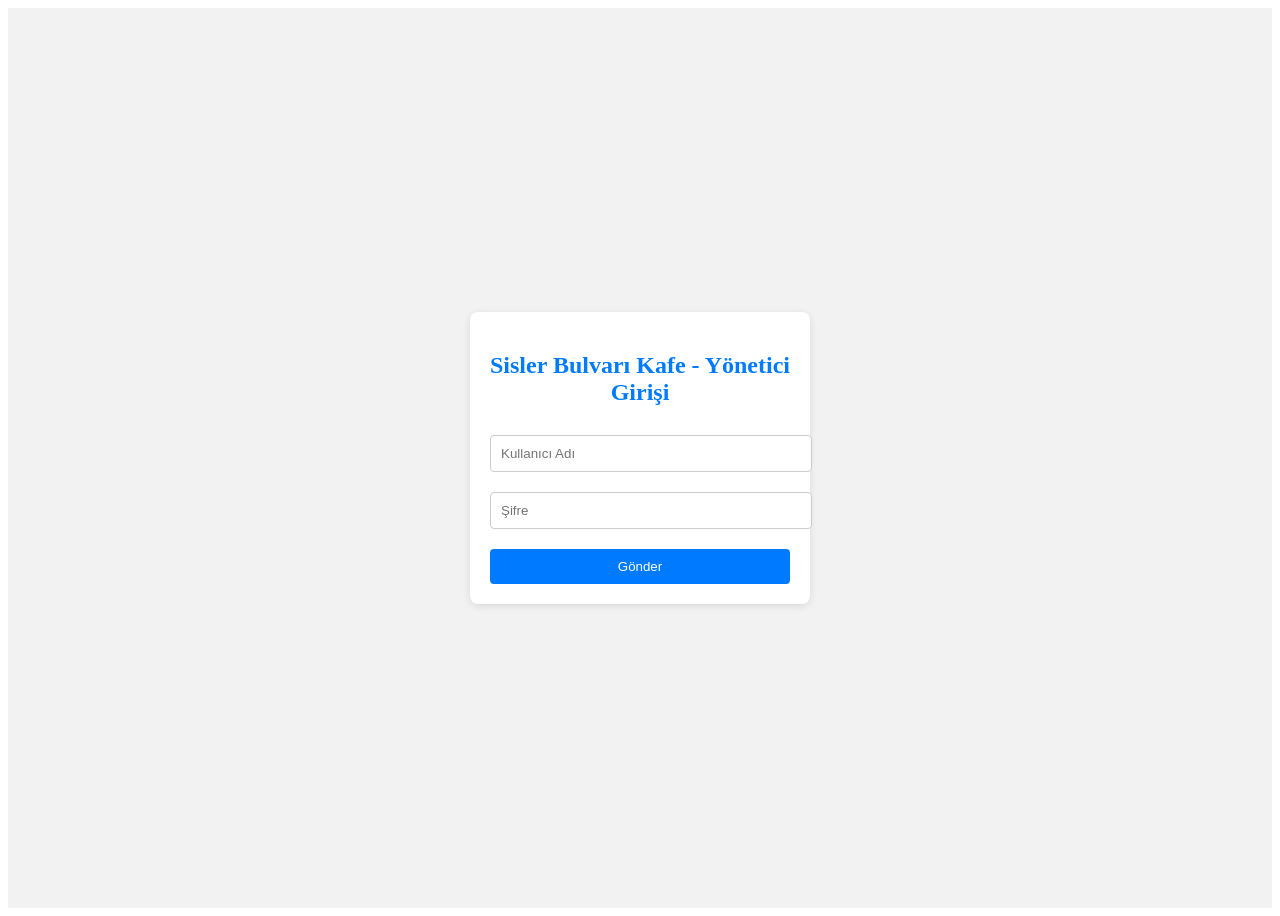
<file: login.html>
<!DOCTYPE html><html lang="en"><head>    <meta charset="UTF-8">    <meta name="viewport" content="width=device-width, initial-scale=1.0">    <title>Sisler Bulvarı Kafe - Yönetici Girişi</title>    <style>        .login-container {            display: flex;            flex-direction: column;            justify-content: center;            align-items: center;            height: 100vh;            background-color: #f2f2f2;        }        .login-form {            background-color: #fff;            padding: 20px;            border-radius: 8px;            box-shadow: 0 2px 8px rgba(0, 0, 0, 0.1);            width: 300px;            text-align: center;        }        .login-form h2 {            color: #007BFF;        }        .login-form input {            margin: 10px 0;            padding: 10px;            border: 1px solid #ccc;            border-radius: 4px;            width: 100%;        }        .login-form button {            background-color: #007BFF;            color: white;            border: none;            padding: 10px;            border-radius: 4px;            cursor: pointer;            width: 100%;            margin-top: 10px;        }        .login-form button:hover {            background-color: #0056b3;        }    </style></head><body>    <div class="login-container">        <div class="login-form" id="login-form">            <h2>Sisler Bulvarı Kafe - Yönetici Girişi</h2>            <input type="text" id="username" placeholder="Kullanıcı Adı" />            <input type="password" id="password" placeholder="Şifre" />            <button onclick="adminLogin()">Gönder</button>        </div>    </div>
</file>
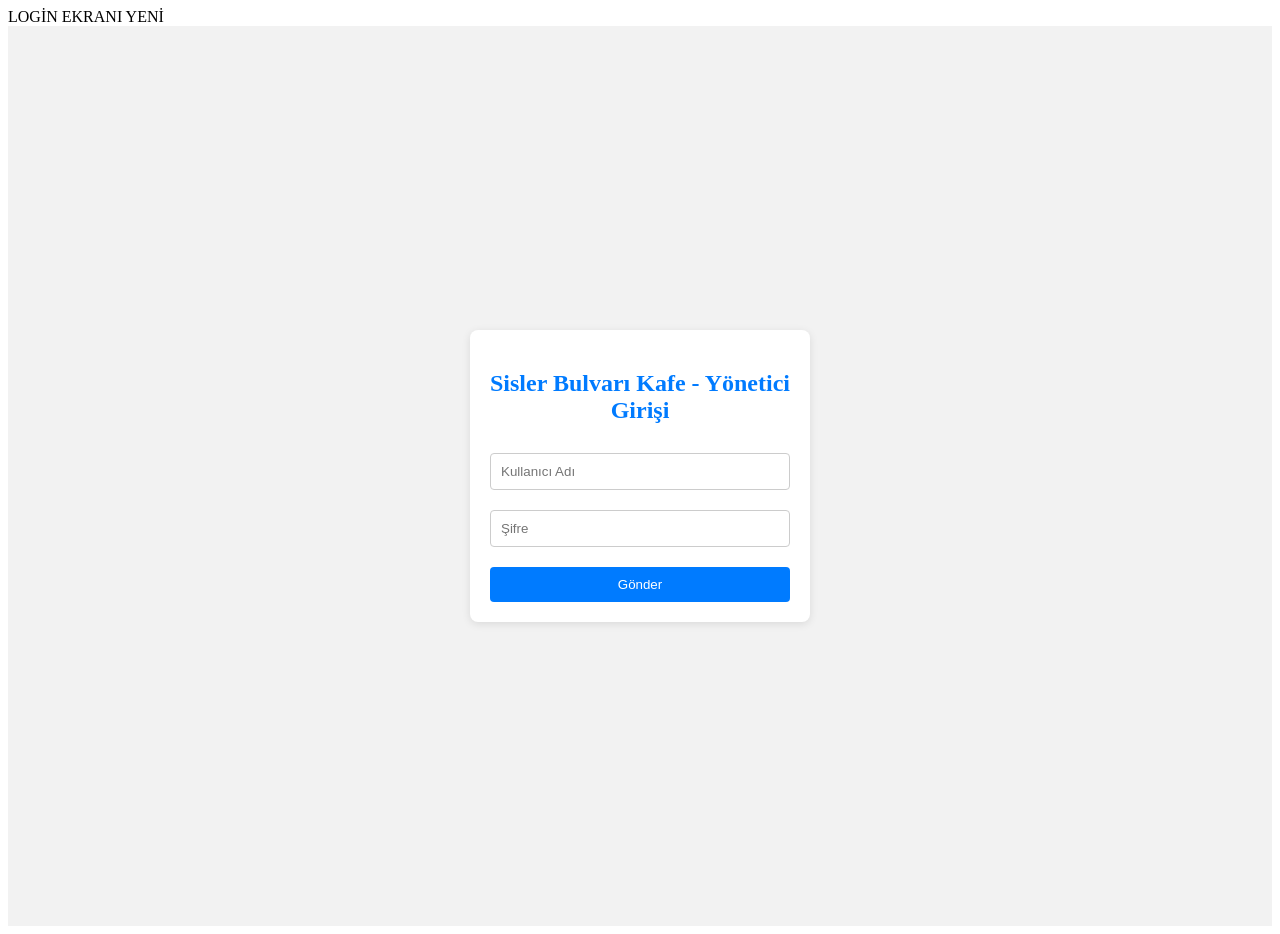
<file: Login.html>
LOGİN EKRANI YENİ<!DOCTYPE html><html lang="en"><head>    <meta charset="UTF-8">    <meta name="viewport" content="width=device-width, initial-scale=1.0">    <title>Sisler Bulvarı Kafe - Yönetici Girişi</title>    <style>        .login-container {            display: flex;            flex-direction: column;            justify-content: center;            align-items: center;            height: 100vh;            background-color: #f2f2f2;        }        .login-form {            background-color: #fff;            padding: 20px;            border-radius: 8px;            box-shadow: 0 2px 8px rgba(0, 0, 0, 0.1);            width: 300px;            text-align: center;        }        .login-form h2 {            color: #007BFF;        }        .login-form input {            margin: 10px 0;            padding: 10px;            border: 1px solid #ccc;            border-radius: 4px;            width: 100%;        }        .login-form button {            background-color: #007BFF;            color: white;            border: none;            padding: 10px;            border-radius: 4px;            cursor: pointer;            width: 100%;            margin-top: 10px;        }        .login-form button:hover {            background-color: #0056b3;        }    </style></head><body>    <div class="login-container">        <div class="login-form" id="login-form">            <h2>Sisler Bulvarı Kafe - Yönetici Girişi</h2>            <input type="text" id="username" placeholder="Kullanıcı Adı" />            <input type="password" id="password" placeholder="Şifre" />            <button onclick="adminLogin()">Gönder</button>        </div>    </div>
</file>
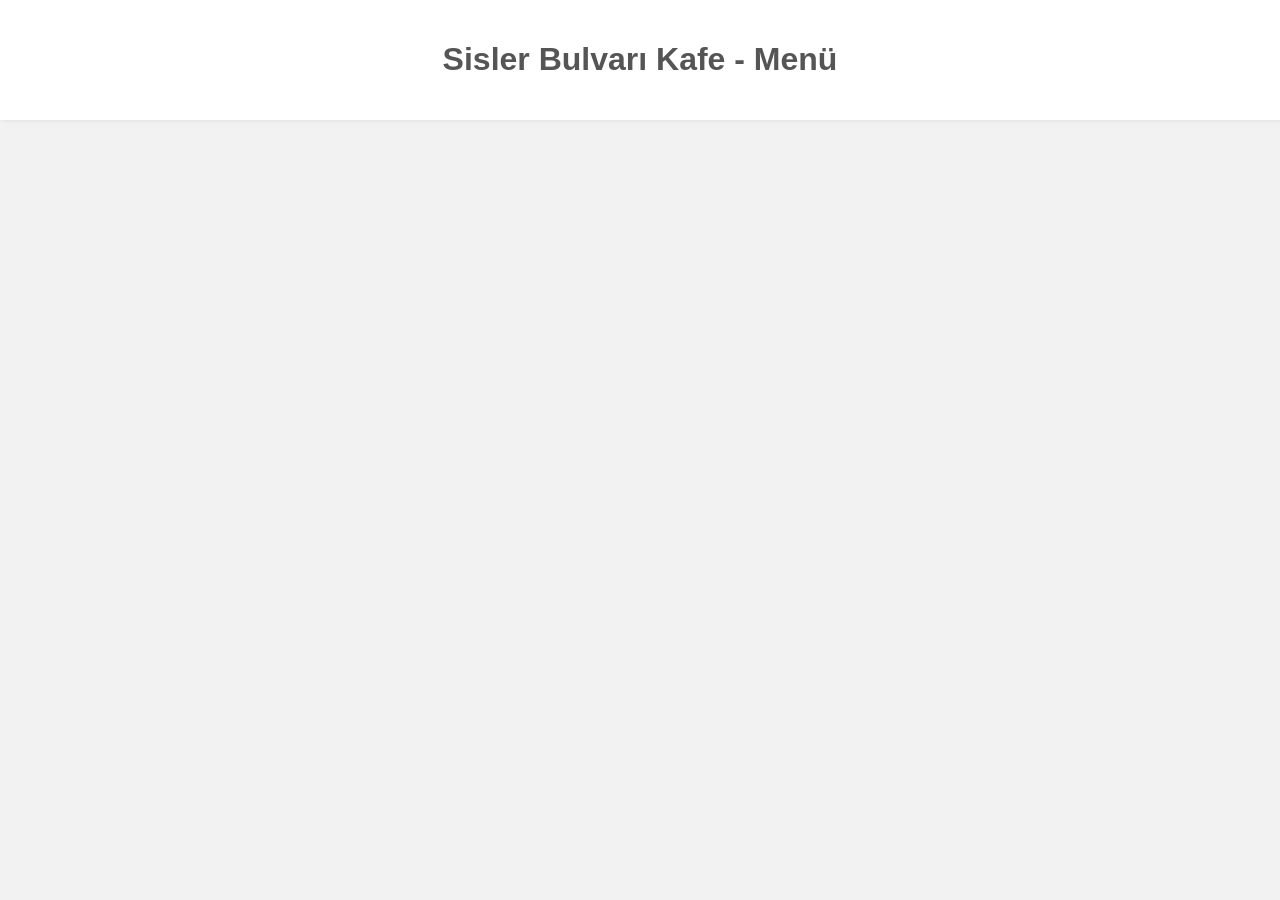
<file: menu.html>
<!DOCTYPE html><html lang="en"><head>    <meta charset="UTF-8">    <meta name="viewport" content="width=device-width, initial-scale=1.0">    <title>Sisler Bulvarı Kafe - Menü</title>    <style>        body {            font-family: Arial, sans-serif;            margin: 0;            padding: 0;            display: flex;            background-color: #f2f2f2;            color: #333;        }        .menu {            width: 100%;            background-color: #fff;            padding: 20px;            overflow-y: auto;            box-shadow: 2px 0 5px rgba(0, 0, 0, 0.1);        }        .menu h1 {            text-align: center;            color: #555;        }        .menu-category {            margin-top: 20px;        }        .menu-category h2 {            border-bottom: 2px solid #007BFF;            padding-bottom: 5px;            margin-bottom: 10px;            color: #007BFF;        }        .menu-item {            display: flex;            justify-content: space-between;            align-items: center;            padding: 10px;            margin: 5px 0;            border: 1px solid #ccc;            border-radius: 5px;            background-color: #fafafa;        }    </style></head><body>    <div class="menu">        <h1>Sisler Bulvarı Kafe - Menü</h1>        <div id="menu-categories"></div>    </div>    <script>        const products = [        { id: 1, name: "Serpme Kahvaltı", price: 675, category: "Kahvaltılar" },
</file>
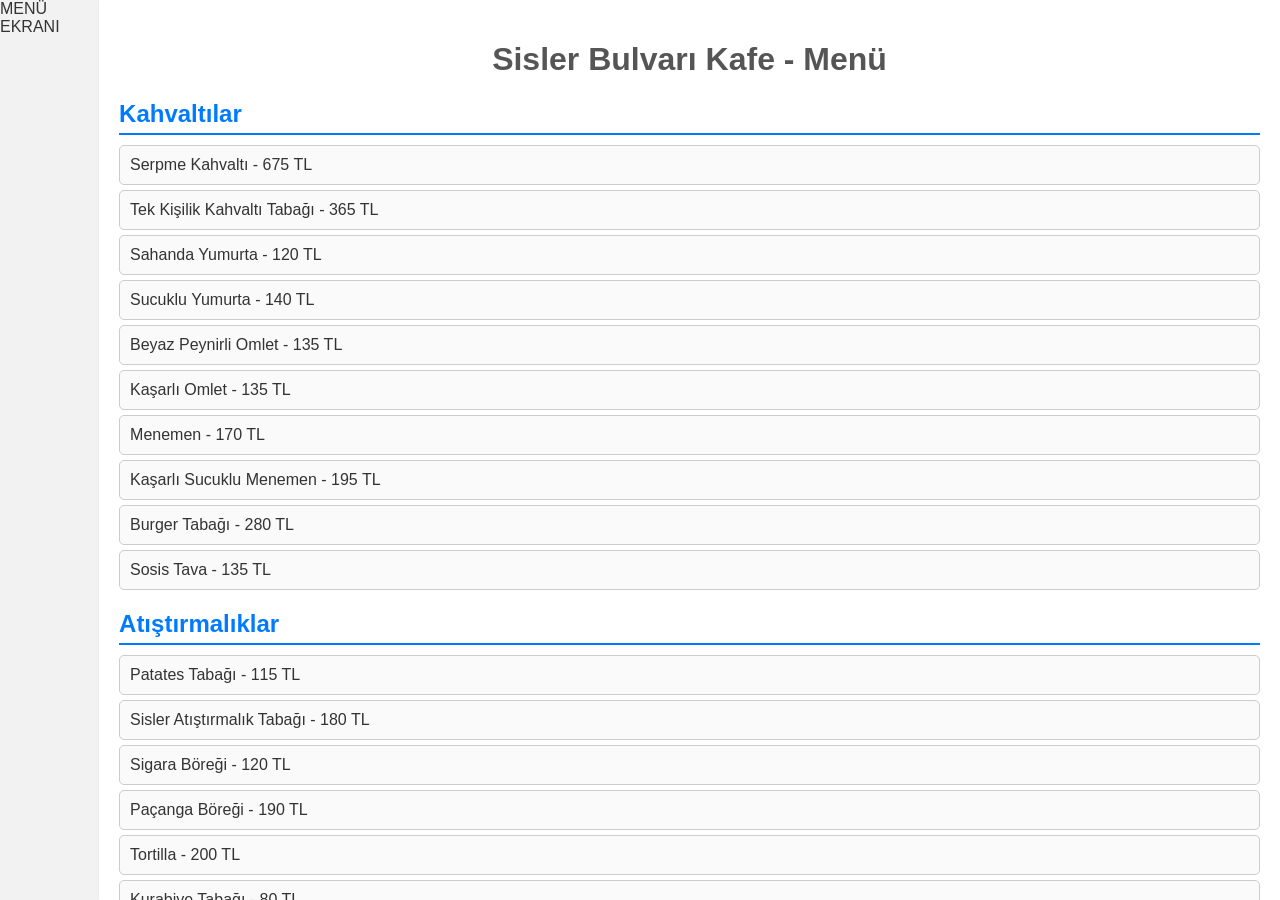
<file: Menü.html>
MENÜ EKRANI 
<!DOCTYPE html>
<html lang="en">
<head>
    <meta charset="UTF-8">
    <meta name="viewport" content="width=device-width, initial-scale=1.0">
    <title>Sisler Bulvarı Kafe - Menü</title>
    <style>
        body {
            font-family: Arial, sans-serif;
            margin: 0;
            padding: 0;
            display: flex;
            background-color: #f2f2f2;
            color: #333;
        }

        .menu {
            width: 100%;
            background-color: #fff;
            padding: 20px;
            overflow-y: auto;
            box-shadow: 2px 0 5px rgba(0, 0, 0, 0.1);
        }

        .menu h1 {
            text-align: center;
            color: #555;
        }

        .menu-category {
            margin-top: 20px;
        }

        .menu-category h2 {
            border-bottom: 2px solid #007BFF;
            padding-bottom: 5px;
            margin-bottom: 10px;
            color: #007BFF;
        }

        .menu-item {
            display: flex;
            justify-content: space-between;
            align-items: center;
            padding: 10px;
            margin: 5px 0;
            border: 1px solid #ccc;
            border-radius: 5px;
            background-color: #fafafa;
        }
    </style>
</head>
<body>
    <div class="menu">
        <h1>Sisler Bulvarı Kafe - Menü</h1>

        <div id="menu-categories"></div>
    </div>

    <script>
        const products = [
        { id: 1, name: "Serpme Kahvaltı", price: 675, category: "Kahvaltılar" },
            { id: 2, name: "Tek Kişilik Kahvaltı Tabağı", price: 365, category: "Kahvaltılar" },
            { id: 3, name: "Sahanda Yumurta", price: 120, category: "Kahvaltılar" },
            { id: 4, name: "Sucuklu Yumurta", price: 140, category: "Kahvaltılar" },
            { id: 5, name: "Beyaz Peynirli Omlet", price: 135, category: "Kahvaltılar" },
            { id: 6, name: "Kaşarlı Omlet", price: 135, category: "Kahvaltılar" },
            { id: 7, name: "Menemen", price: 170, category: "Kahvaltılar" },
            { id: 8, name: "Kaşarlı Sucuklu Menemen", price: 195, category: "Kahvaltılar" },
            { id: 9, name: "Burger Tabağı", price: 280, category: "Kahvaltılar" },
            { id: 10, name: "Sosis Tava", price: 135, category: "Kahvaltılar" },
            { id: 11, name: "Patates Tabağı", price: 115, category: "Atıştırmalıklar" },
            { id: 12, name: "Sisler Atıştırmalık Tabağı", price: 180, category: "Atıştırmalıklar" },
            { id: 13, name: "Sigara Böreği", price: 120, category: "Atıştırmalıklar" },
            { id: 14, name: "Paçanga Böreği", price: 190, category: "Atıştırmalıklar" },
            { id: 15, name: "Tortilla", price: 200, category: "Atıştırmalıklar" },
            { id: 16, name: "Kurabiye Tabağı", price: 80, category: "Atıştırmalıklar" },
            { id: 17, name: "Kestane", price: 170, category: "Atıştırmalıklar" },
            { id: 18, name: "Beyaz Peynirli Gözleme", price: 170, category: "Gözlemeler" },
            { id: 19, name: "Kaşar Peynirli Gözleme", price: 170, category: "Gözlemeler" },
            { id: 20, name: "Kaşarlı Yumurtalı Gözleme", price: 195, category: "Gözlemeler" },
            { id: 21, name: "Kaşarlı Mantarlı Gözleme", price: 195, category: "Gözlemeler" },
            { id: 22, name: "Karışık Gözleme", price: 195, category: "Gözlemeler" },
            { id: 23, name: "Kavurmalı Gözleme", price: 210, category: "Gözlemeler" },
            { id: 24, name: "Kaşarlı Tost", price: 115, category: "Tostlar" },
            { id: 25, name: "Karışık Tost", price: 135, category: "Tostlar" },
            { id: 26, name: "Beyaz Peynirli Tost", price: 115, category: "Tostlar" },
            { id: 27, name: "Kavurmalı Tost", price: 180, category: "Tostlar" },
            { id: 28, name: "Sisler Bulvarı Spesyal Tost", price: 210, category: "Tostlar" },
            { id: 29, name: "Ton Balıklı Sandviç", price: 160, category: "Sandviçler" },
            { id: 30, name: "Beyaz Peynirli Sandviç", price: 125, category: "Sandviçler" },
            { id: 31, name: "Kaşarlı Sandviç", price: 125, category: "Sandviçler" },
            { id: 32, name: "Kaşarlı Salamlı Sandviç", price: 135, category: "Sandviçler" },
            { id: 33, name: "Mantı", price: 220, category: "Yemekler" },
            { id: 34, name: "Tikka Masala Soslu Penne", price: 230, category: "Makarnalar" },
            { id: 35, name: "Krema Soslu Penne", price: 230, category: "Makarnalar" },
            { id: 36, name: "Köri Soslu Penne", price: 230, category: "Makarnalar" },
            { id: 37, name: "Pesto Soslu Penne", price: 230, category: "Makarnalar" },
            { id: 38, name: "Penne Arabiata", price: 210, category: "Makarnalar" },
            { id: 39, name: "Tavuk Pirzola", price: 250, category: "Ana Yemekler" },
            { id: 40, name: "Tavuk Biftek", price: 250, category: "Ana Yemekler" },
            { id: 41, name: "Köri Soslu Tavuk", price: 250, category: "Ana Yemekler" },
            { id: 42, name: "Krema Soslu Tavuk", price: 250, category: "Ana Yemekler" },
            { id: 43, name: "Tikka Masala Soslu Tavuk", price: 265, category: "Ana Yemekler" },
            { id: 44, name: "Dondurma Top", price: 30, category: "Tatlılar" },
            { id: 45, name: "Mozaik Pasta", price: 160, category: "Tatlılar" },
            { id: 46, name: "Yanardağ Pasta", price: 180, category: "Tatlılar" },
            { id: 47, name: "Marlenka", price: 180, category: "Tatlılar" },
            { id: 48, name: "Tiramisu", price: 170, category: "Tatlılar" },
            { id: 49, name: "Limonlu Cheesecake", price: 180, category: "Tatlılar" },
            { id: 50, name: "Frambuazlı Cheesecake", price: 180, category: "Tatlılar" },
            { id: 51, name: "Magnolia", price: 160, category: "Tatlılar" },
            { id: 52, name: "Sufle", price: 180, category: "Tatlılar" },
            { id: 53, name: "Sıcak Çikolata", price: 95, category: "İçecekler" },
            { id: 54, name: "Sıcak Süt", price: 60, category: "İçecekler" },
            { id: 55, name: "Ballı Süt", price: 85, category: "İçecekler" },
            { id: 56, name: "Çay", price: 25, category: "İçecekler" },
            { id: 57, name: "Bitki Çayı", price: 60, category: "İçecekler" },
            { id: 58, name: "Türk Kahvesi", price: 80, category: "İçecekler" },
            { id: 59, name: "Espresso", price: 85, category: "İçecekler" },
            { id: 60, name: "Double Espresso", price: 115, category: "İçecekler" },
            { id: 61, name: "Americano", price: 110, category: "İçecekler" },
            { id: 62, name: "Cappuccino", price: 125, category: "İçecekler" },
            { id: 63, name: "Latte", price: 125, category: "İçecekler" },
            { id: 64, name: "Mocha", price: 135, category: "İçecekler" },
            { id: 65, name: "Macchiato", price: 120, category: "İçecekler" },
            { id: 66, name: "Affogato", price: 130, category: "İçecekler" },
            { id: 67, name: "Frappe", price: 140, category: "İçecekler" },
            { id: 68, name: "Soğuk Çay", price: 80, category: "İçecekler" },
            { id: 69, name: "Limonata", price: 85, category: "İçecekler" },
            { id: 70, name: "Taze Portakal Suyu", price: 115, category: "İçecekler" },
            { id: 71, name: "Gazoz", price: 55, category: "İçecekler" },
            { id: 72, name: "Soda", price: 35, category: "İçecekler" },
            { id: 73, name: "Su", price: 25, category: "İçecekler" },
            { id: 74, name: "Coca Cola", price: 60, category: "İçecekler" },
            { id: 75, name: "Fanta", price: 60, category: "İçecekler" },
            { id: 76, name: "Sprite", price: 60, category: "İçecekler" },
            { id: 77, name: "Ayran", price: 40, category: "İçecekler" },
            { id: 78, name: "Milkshake Çilekli", price: 140, category: "İçecekler" },
            { id: 79, name: "Milkshake Çikolatalı", price: 140, category: "İçecekler" },
            { id: 80, name: "Milkshake Vanilyalı", price: 140, category: "İçecekler" },
            { id: 81, name: "Smoothie Çilekli", price: 150, category: "İçecekler" },
            { id: 82, name: "Smoothie Muzlu", price: 150, category: "İçecekler" },
            { id: 83, name: "Smoothie Karışık Meyveli", price: 150, category: "İçecekler" },
            { id: 84, name: "Enerji İçeceği", price: 180, category: "İçecekler" },
            { id: 85, name: "White Chocolate Mocha", price: 100, category: "İçecekler" },
            { id: 86, name: "Karamel Macchiato", price: 100, category: "İçecekler" },
            { id: 87, name: "Kappucino", price: 95, category: "İçecekler" },
            { id: 88, name: "Affagato", price: 125, category: "İçecekler" },
            { id: 89, name: "Adaçayı", price: 85, category: "İçecekler" },
            { id: 90, name: "Ihlamur", price: 85, category: "İçecekler" },
            { id: 91, name: "Papatya Çayı", price: 85, category: "İçecekler" },
            { id: 92, name: "Yeşil Çay", price: 85, category: "İçecekler" },
            { id: 93, name: "Melisa Çayı", price: 85, category: "İçecekler" },
            { id: 94, name: "Elma Çayı", price: 85, category: "İçecekler" },
            { id: 95, name: "Kış Çayı", price: 90, category: "İçecekler" },
            { id: 96, name: "Hasta Çayı", price: 90, category: "İçecekler" },
            { id: 97, name: "Çikolatalı Milkshake", price: 110, category: "İçecekler" },
            { id: 98, name: "Karamelli Milkshake", price: 110, category: "İçecekler" },
            { id: 99, name: "Çilekli Milkshake", price: 110, category: "İçecekler" },
            { id: 100, name: "Orman Meyveli Milkshake", price: 110, category: "İçecekler" },
            { id: 101, name: "Frambuazlı Milkshake", price: 110, category: "İçecekler" },
            { id: 102, name: "Vanilyalı Milkshake", price: 110, category: "İçecekler" },
            { id: 103, name: "Karpuz Çilekli Milkshake", price: 110, category: "İçecekler" },
            { id: 104, name: "Karpuzlu Milkshake", price: 110, category: "İçecekler" },
            { id: 105, name: "Kivili Milkshake", price: 110, category: "İçecekler" },
            { id: 106, name: "Muzlu Milkshake", price: 110, category: "İçecekler" },
            { id: 107, name: "Oreolu Milkshake", price: 165, category: "İçecekler" },
            { id: 108, name: "Brownieli Milkshake", price: 165, category: "İçecekler" },
            { id: 109, name: "İced Americano", price: 100, category: "İçecekler" },
            { id: 110, name: "İced Latte", price: 110, category: "İçecekler" },
            { id: 111, name: "İced Mocha", price: 120, category: "İçecekler" },
            { id: 112, name: "Frappe", price: 100, category: "İçecekler" },
            { id: 113, name: "Cold Brew", price: 125, category: "İçecekler" },
            { id: 114, name: "Limonata", price: 95, category: "İçecekler" },
            { id: 115, name: "Çilekli Limonata", price: 105, category: "İçecekler" },
            { id: 116, name: "Karadut", price: 95, category: "İçecekler" },
            { id: 117, name: "Sıkma Portakal Suyu", price: 110, category: "İçecekler" },
            { id: 118, name: "Smoothie +", price: 110, category: "İçecekler" },
            { id: 119, name: "Frozen +", price: 105, category: "İçecekler" },
            { id: 120, name: "Blue Lagon", price: 105, category: "İçecekler" },
            { id: 121, name: "Ice Tea", price: 65, category: "İçecekler" },
            { id: 122, name: "Pepsi", price: 65, category: "İçecekler" },
            { id: 123, name: "Yedigün", price: 65, category: "İçecekler" },
            { id: 124, name: "SevenUp", price: 65, category: "İçecekler" },
            { id: 125, name: "Meyve Suyu", price: 65, category: "İçecekler" },
            { id: 126, name: "Soda", price: 45, category: "İçecekler" },
            { id: 127, name: "Meyveli Soda", price: 50, category: "İçecekler" },
            { id: 128, name: "Sıkma Limon Soda", price: 60, category: "İçecekler" },
            { id: 129, name: "Churchill", price: 65, category: "İçecekler" },
            { id: 130, name: "Ayran", price: 50, category: "İçecekler" },
            { id: 131, name: "Su", price: 20, category: "İçecekler" }
            
        ];

        function groupByCategory(products) {
            const grouped = {};
            products.forEach(product => {
                if (!grouped[product.category]) {
                    grouped[product.category] = [];
                }
                grouped[product.category].push(product);
            });
            return grouped;
        }

        function renderMenu() {
            const groupedProducts = groupByCategory(products);
            const menuCategoriesContainer = document.getElementById('menu-categories');
            menuCategoriesContainer.innerHTML = '';

            Object.keys(groupedProducts).forEach(category => {
                const categoryDiv = document.createElement('div');
                categoryDiv.className = 'menu-category';

                const categoryTitle = document.createElement('h2');
                categoryTitle.textContent = category;
                categoryDiv.appendChild(categoryTitle);

                groupedProducts[category].forEach(product => {
                    const menuItem = document.createElement('div');
                    menuItem.className = 'menu-item';

                    menuItem.innerHTML = `
                        <span>${product.name} - ${product.price} TL</span>
                    `;

                    categoryDiv.appendChild(menuItem);
                });

                menuCategoriesContainer.appendChild(categoryDiv);
            });
        }

        renderMenu();
    </script>
</body>
</html>
</file>
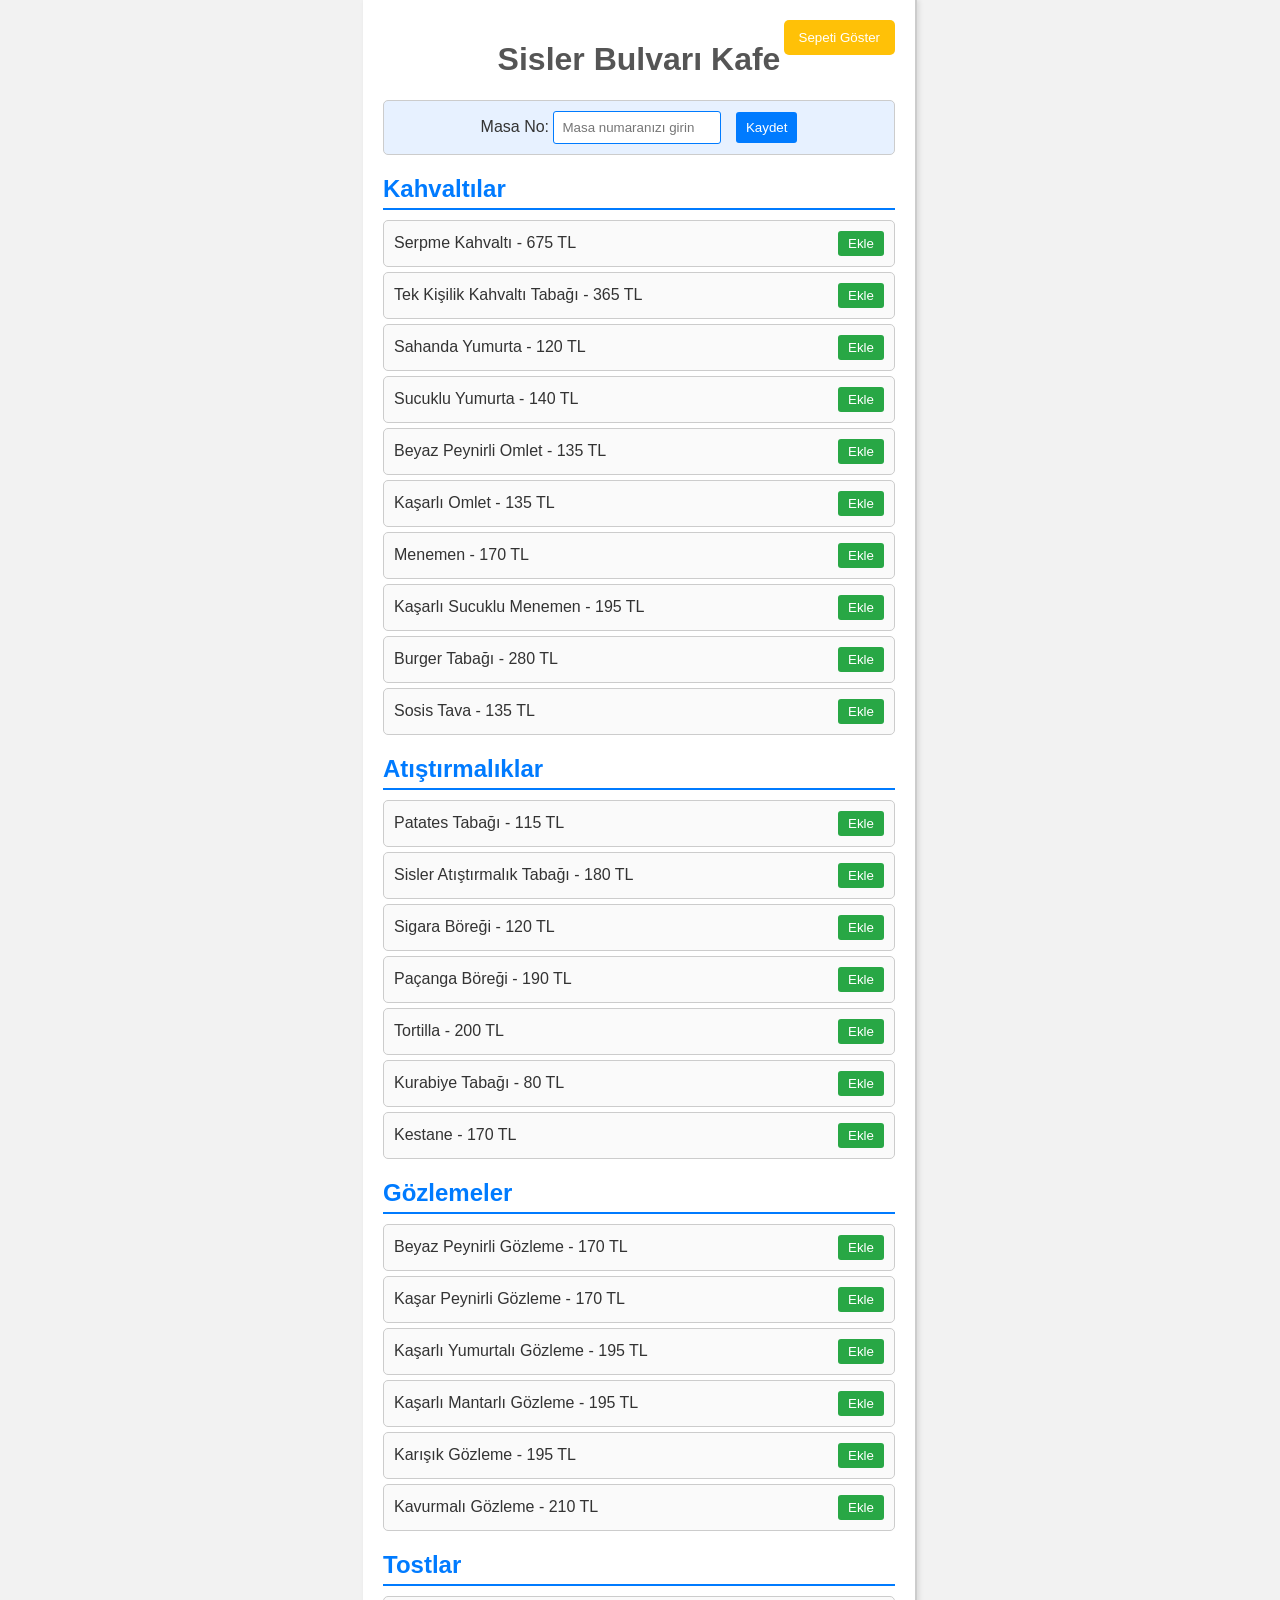
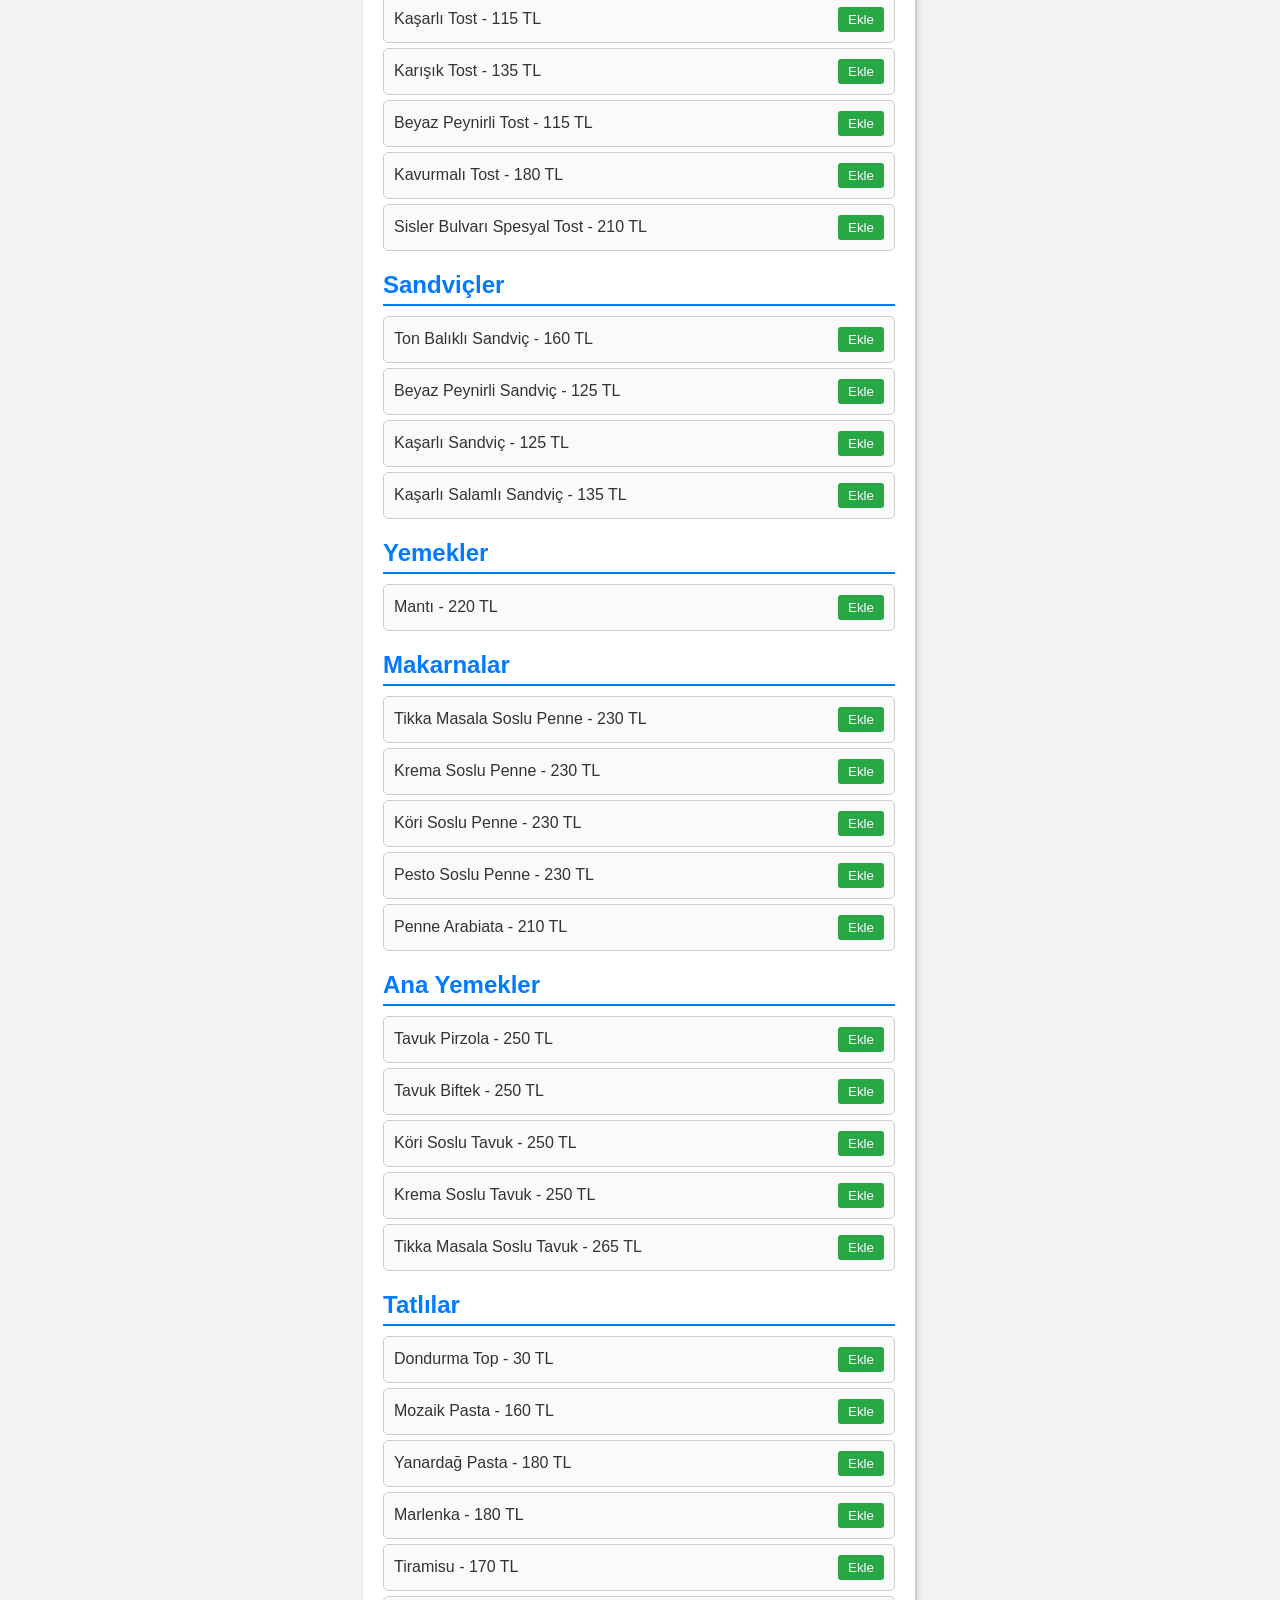
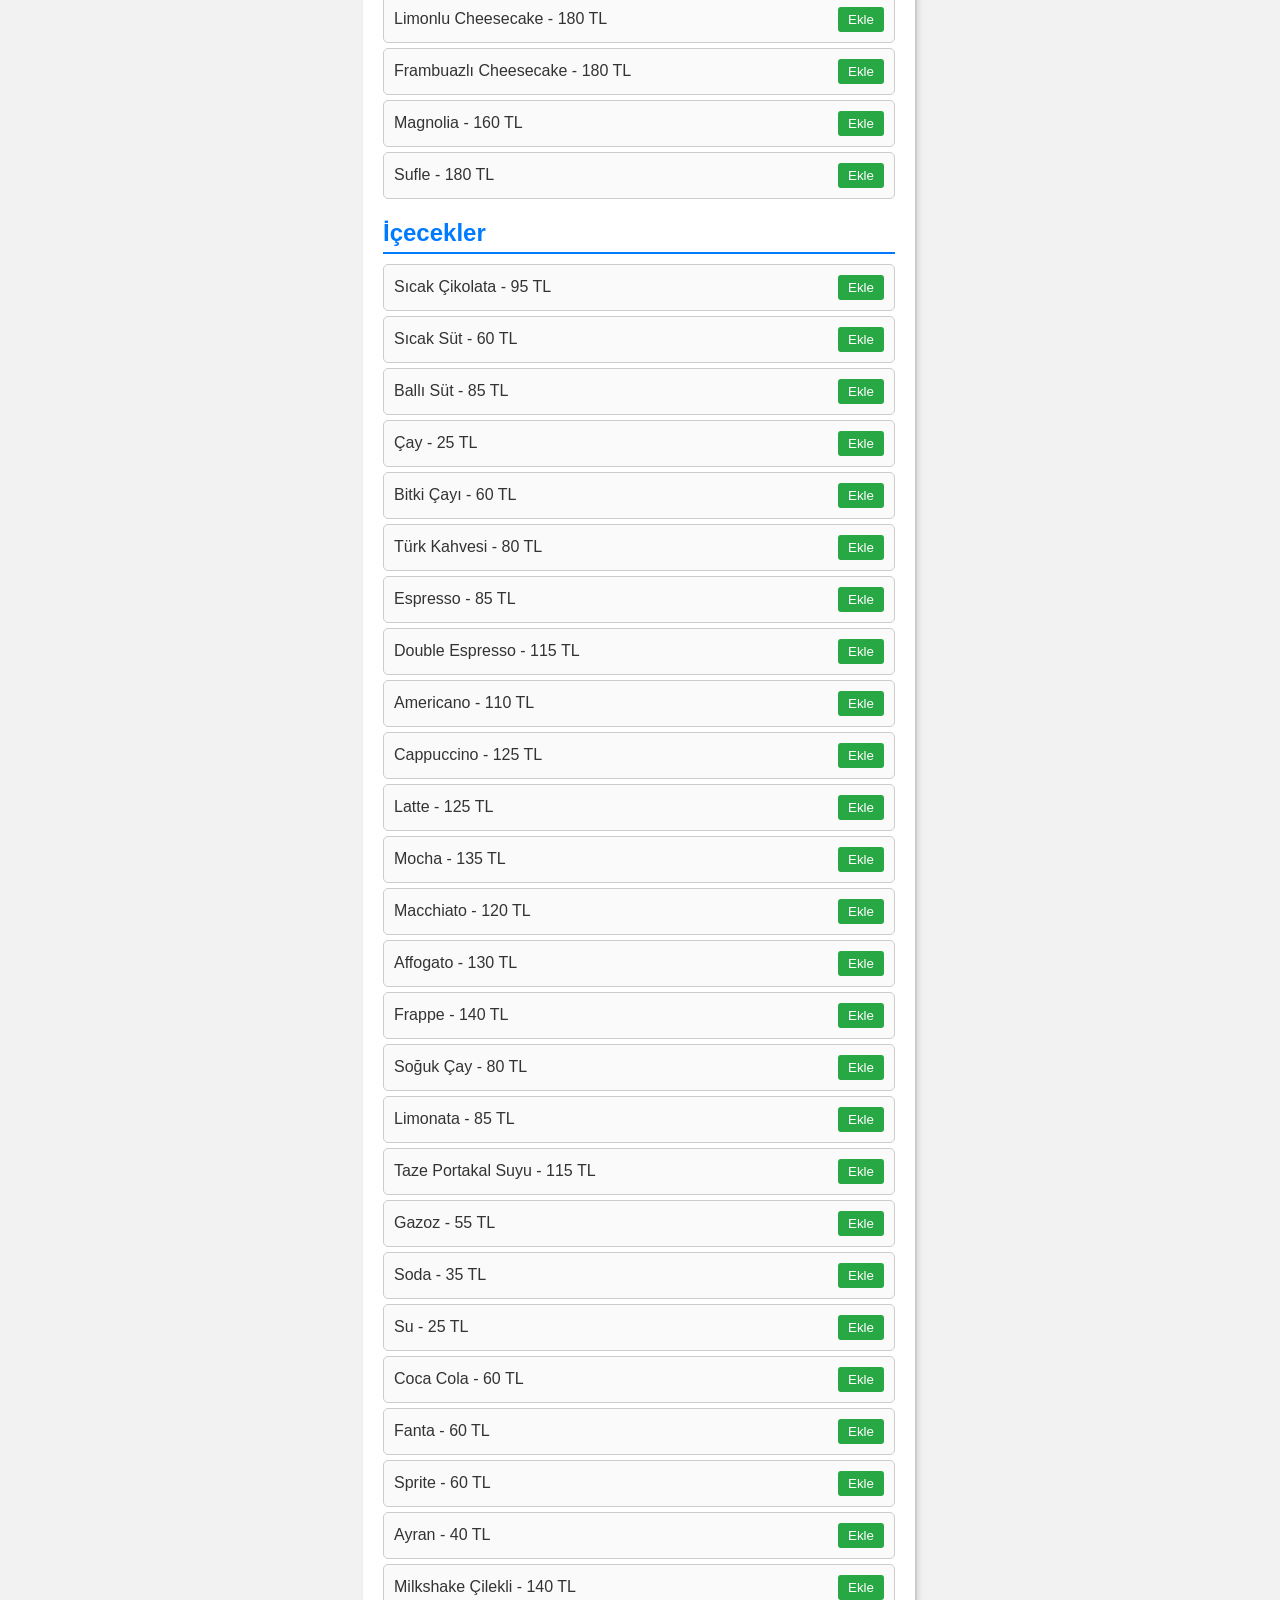
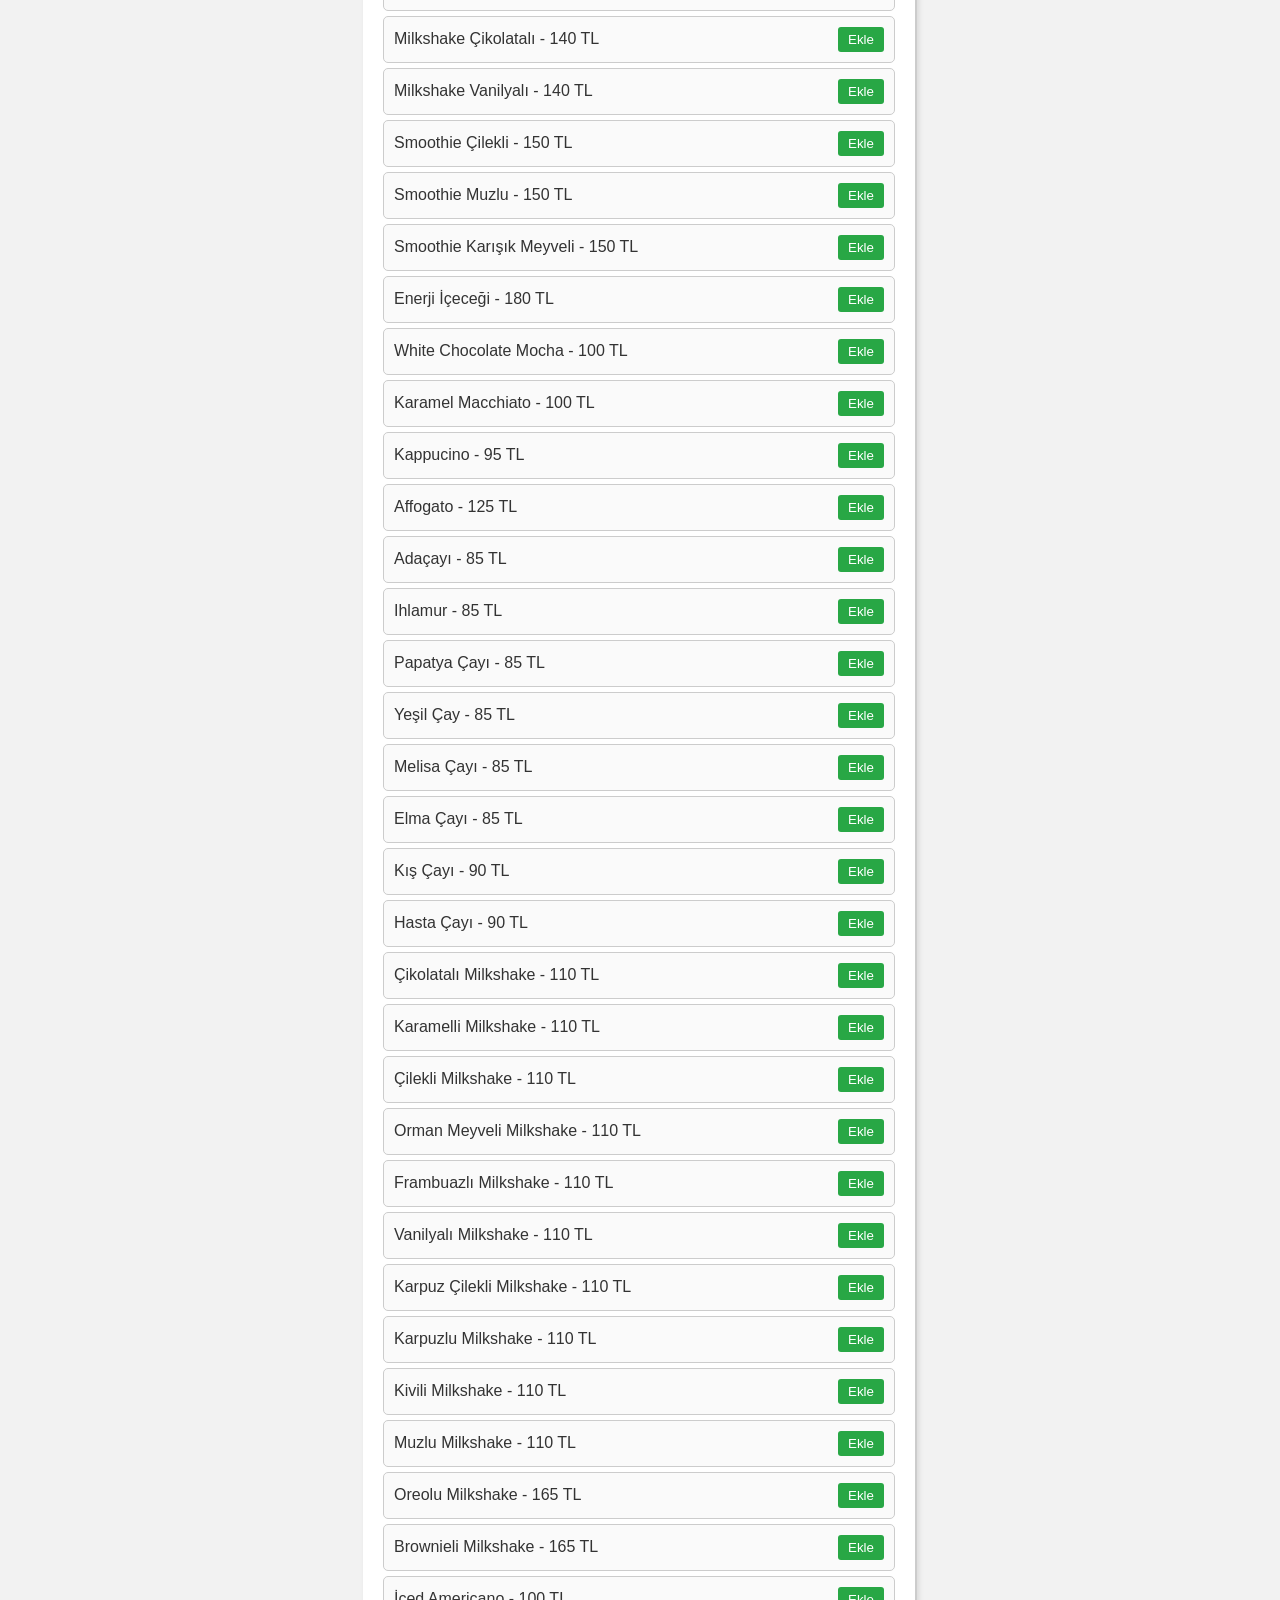
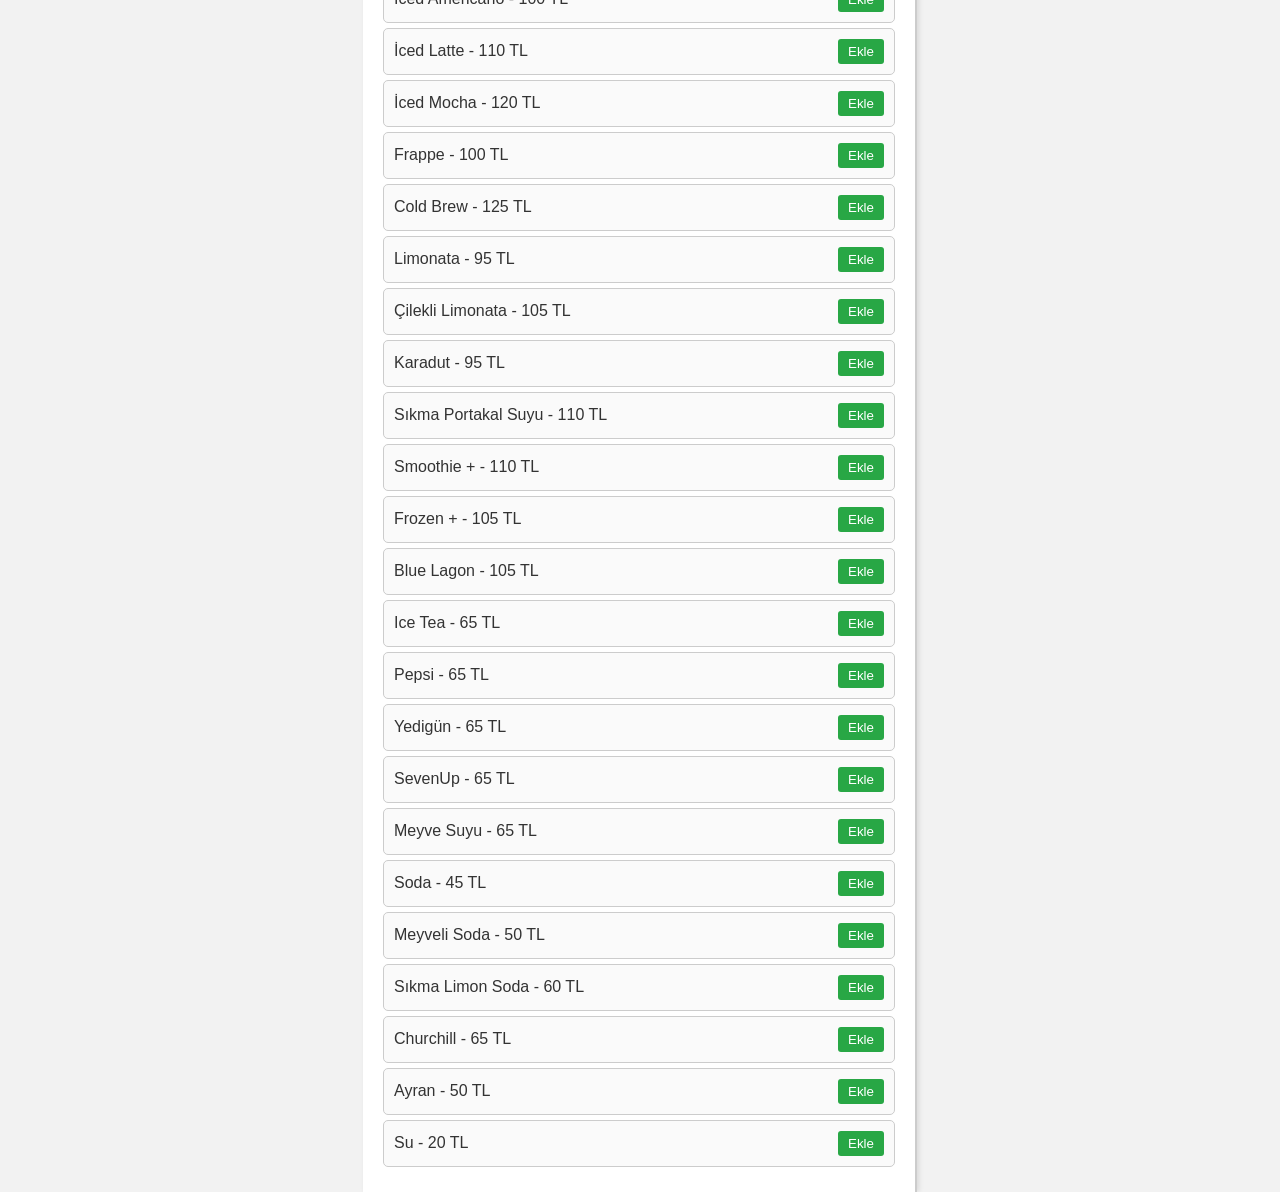
<file: order-screen.html>
<!DOCTYPE html>
<html lang="en">
<head>
    <meta charset="UTF-8">
    <meta name="viewport" content="width=device-width, initial-scale=1.0">
    <title>Sisler Bulvarı Kafe</title>
    <style>
        body {
            font-family: Arial, sans-serif;
            margin: 0;
            padding: 0;
            display: flex;
            background-color: #f2f2f2;
            color: #333;
            position: relative;
        }

        .menu {
            width: 40%;
            background-color: #fff;
            padding: 20px;
            border-right: 2px solid #ccc;
            overflow-y: auto;
            box-shadow: 2px 0 5px rgba(0, 0, 0, 0.1);
            margin: auto;
            position: relative;
        }

        .menu h1 {
            text-align: center;
            color: #555;
        }

        .table-number {
            margin-top: 20px;
            text-align: center;
            padding: 10px;
            border: 1px solid #ccc;
            border-radius: 5px;
            background-color: #e7f1ff;
        }

        .table-number input {
            padding: 8px;
            width: 150px;
            border: 1px solid #007BFF;
            border-radius: 3px;
        }

        .table-number button {
            margin-left: 10px;
            background-color: #007BFF;
            color: white;
            border: none;
            padding: 8px 10px;
            border-radius: 3px;
            cursor: pointer;
        }

        .table-number button:hover {
            background-color: #0056b3;
        }

        .menu-category {
            margin-top: 20px;
        }

        .menu-category h2 {
            border-bottom: 2px solid #007BFF;
            padding-bottom: 5px;
            margin-bottom: 10px;
            color: #007BFF;
        }

        .menu-item {
            display: flex;
            justify-content: space-between;
            align-items: center;
            padding: 10px;
            margin: 5px 0;
            border: 1px solid #ccc;
            border-radius: 5px;
            background-color: #fafafa;
            transition: background-color 0.3s;
        }

        .menu-item:hover {
            background-color: #f0f8ff;
        }

        .menu-item button {
            background-color: #28a745;
            color: white;
            border: none;
            padding: 5px 10px;
            border-radius: 3px;
            cursor: pointer;
        }

        .menu-item button:hover {
            background-color: #218838;
        }

        .cart {
            width: 60%;
            padding: 20px;
            overflow-y: auto;
            display: none;
            position: absolute;
            right: 0;
            top: 0;
            background-color: #fff;
            box-shadow: -2px 0 5px rgba(0, 0, 0, 0.1);
        }

        .cart h2 {
            border-bottom: 2px solid #ffc107;
            padding-bottom: 5px;
            margin-bottom: 10px;
            color: #ffc107;
        }

        .cart-item {
            display: flex;
            justify-content: space-between;
            align-items: center;
            padding: 10px;
            margin: 5px 0;
            border: 1px solid #ccc;
            border-radius: 5px;
            background-color: #fff;
        }

        .cart-item button {
            background-color: #007BFF;
            color: white;
            border: none;
            padding: 5px;
            border-radius: 3px;
            cursor: pointer;
        }

        .cart-item button:hover {
            background-color: #0056b3;
        }

        .order-message {
            margin-top: 20px;
            font-size: 1.2em;
            color: green;
        }

        #toggle-cart-button {
            background-color: #ffc107;
            color: white;
            border: none;
            padding: 10px 15px;
            border-radius: 5px;
            cursor: pointer;
            position: absolute; 
            right: 20px;
            top: 20px; 
        }

        #toggle-cart-button:hover {
            background-color: #e0a800;
        }

        #order-button {
            background-color: #28a745;
            color: white;
            border: none;
            padding: 10px;
            border-radius: 5px;
            cursor: pointer;
            position: absolute; 
            right: 20px;
            top: 60px; /
        }

        #order-button:hover {
            background-color: #218838;
        }

        .total-price {
            font-weight: bold;
            margin-top: 20px;
        }
    </style>
</head>
<body>
    <div class="menu">
        <h1>Sisler Bulvarı Kafe</h1>

        <div class="table-number">
            <label for="table-input">Masa No:</label>
            <input type="text" id="table-input" placeholder="Masa numaranızı girin" />
            <button id="save-table-button">Kaydet</button>
        </div>

        <div id="menu-categories"></div>
        <button id="toggle-cart-button">Sepeti Göster</button>
    </div>

    <div class="cart" id="cart">
        <h2>Sepet</h2>
        <div id="cart-items"></div>
        <div class="total-price" id="total-price">Toplam: 0 TL</div>
        <button id="order-button">Sipariş Ver</button>
        <div class="order-message" id="order-message"></div>
    </div>

    <script>
        const products = [
            { id: 1, name: "Serpme Kahvaltı", price: 675, category: "Kahvaltılar" },
            { id: 2, name: "Tek Kişilik Kahvaltı Tabağı", price: 365, category: "Kahvaltılar" },
            { id: 3, name: "Sahanda Yumurta", price: 120, category: "Kahvaltılar" },
            { id: 4, name: "Sucuklu Yumurta", price: 140, category: "Kahvaltılar" },
            { id: 5, name: "Beyaz Peynirli Omlet", price: 135, category: "Kahvaltılar" },
            { id: 6, name: "Kaşarlı Omlet", price: 135, category: "Kahvaltılar" },
            { id: 7, name: "Menemen", price: 170, category: "Kahvaltılar" },
            { id: 8, name: "Kaşarlı Sucuklu Menemen", price: 195, category: "Kahvaltılar" },
            { id: 9, name: "Burger Tabağı", price: 280, category: "Kahvaltılar" },
            { id: 10, name: "Sosis Tava", price: 135, category: "Kahvaltılar" },
            { id: 11, name: "Patates Tabağı", price: 115, category: "Atıştırmalıklar" },
            { id: 12, name: "Sisler Atıştırmalık Tabağı", price: 180, category: "Atıştırmalıklar" },
            { id: 13, name: "Sigara Böreği", price: 120, category: "Atıştırmalıklar" },
            { id: 14, name: "Paçanga Böreği", price: 190, category: "Atıştırmalıklar" },
            { id: 15, name: "Tortilla", price: 200, category: "Atıştırmalıklar" },
            { id: 16, name: "Kurabiye Tabağı", price: 80, category: "Atıştırmalıklar" },
            { id: 17, name: "Kestane", price: 170, category: "Atıştırmalıklar" },
            { id: 18, name: "Beyaz Peynirli Gözleme", price: 170, category: "Gözlemeler" },
            { id: 19, name: "Kaşar Peynirli Gözleme", price: 170, category: "Gözlemeler" },
            { id: 20, name: "Kaşarlı Yumurtalı Gözleme", price: 195, category: "Gözlemeler" },
            { id: 21, name: "Kaşarlı Mantarlı Gözleme", price: 195, category: "Gözlemeler" },
            { id: 22, name: "Karışık Gözleme", price: 195, category: "Gözlemeler" },
            { id: 23, name: "Kavurmalı Gözleme", price: 210, category: "Gözlemeler" },
            { id: 24, name: "Kaşarlı Tost", price: 115, category: "Tostlar" },
            { id: 25, name: "Karışık Tost", price: 135, category: "Tostlar" },
            { id: 26, name: "Beyaz Peynirli Tost", price: 115, category: "Tostlar" },
            { id: 27, name: "Kavurmalı Tost", price: 180, category: "Tostlar" },
            { id: 28, name: "Sisler Bulvarı Spesyal Tost", price: 210, category: "Tostlar" },
            { id: 29, name: "Ton Balıklı Sandviç", price: 160, category: "Sandviçler" },
            { id: 30, name: "Beyaz Peynirli Sandviç", price: 125, category: "Sandviçler" },
            { id: 31, name: "Kaşarlı Sandviç", price: 125, category: "Sandviçler" },
            { id: 32, name: "Kaşarlı Salamlı Sandviç", price: 135, category: "Sandviçler" },
            { id: 33, name: "Mantı", price: 220, category: "Yemekler" },
            { id: 34, name: "Tikka Masala Soslu Penne", price: 230, category: "Makarnalar" },
            { id: 35, name: "Krema Soslu Penne", price: 230, category: "Makarnalar" },
            { id: 36, name: "Köri Soslu Penne", price: 230, category: "Makarnalar" },
            { id: 37, name: "Pesto Soslu Penne", price: 230, category: "Makarnalar" },
            { id: 38, name: "Penne Arabiata", price: 210, category: "Makarnalar" },
            { id: 39, name: "Tavuk Pirzola", price: 250, category: "Ana Yemekler" },
            { id: 40, name: "Tavuk Biftek", price: 250, category: "Ana Yemekler" },
            { id: 41, name: "Köri Soslu Tavuk", price: 250, category: "Ana Yemekler" },
            { id: 42, name: "Krema Soslu Tavuk", price: 250, category: "Ana Yemekler" },
            { id: 43, name: "Tikka Masala Soslu Tavuk", price: 265, category: "Ana Yemekler" },
            { id: 44, name: "Dondurma Top", price: 30, category: "Tatlılar" },
            { id: 45, name: "Mozaik Pasta", price: 160, category: "Tatlılar" },
            { id: 46, name: "Yanardağ Pasta", price: 180, category: "Tatlılar" },
            { id: 47, name: "Marlenka", price: 180, category: "Tatlılar" },
            { id: 48, name: "Tiramisu", price: 170, category: "Tatlılar" },
            { id: 49, name: "Limonlu Cheesecake", price: 180, category: "Tatlılar" },
            { id: 50, name: "Frambuazlı Cheesecake", price: 180, category: "Tatlılar" },
            { id: 51, name: "Magnolia", price: 160, category: "Tatlılar" },
            { id: 52, name: "Sufle", price: 180, category: "Tatlılar" },
            { id: 53, name: "Sıcak Çikolata", price: 95, category: "İçecekler" },
            { id: 54, name: "Sıcak Süt", price: 60, category: "İçecekler" },
            { id: 55, name: "Ballı Süt", price: 85, category: "İçecekler" },
            { id: 56, name: "Çay", price: 25, category: "İçecekler" },
            { id: 57, name: "Bitki Çayı", price: 60, category: "İçecekler" },
            { id: 58, name: "Türk Kahvesi", price: 80, category: "İçecekler" },
            { id: 59, name: "Espresso", price: 85, category: "İçecekler" },
            { id: 60, name: "Double Espresso", price: 115, category: "İçecekler" },
            { id: 61, name: "Americano", price: 110, category: "İçecekler" },
            { id: 62, name: "Cappuccino", price: 125, category: "İçecekler" },
            { id: 63, name: "Latte", price: 125, category: "İçecekler" },
            { id: 64, name: "Mocha", price: 135, category: "İçecekler" },
            { id: 65, name: "Macchiato", price: 120, category: "İçecekler" },
            { id: 66, name: "Affogato", price: 130, category: "İçecekler" },
            { id: 67, name: "Frappe", price: 140, category: "İçecekler" },
            { id: 68, name: "Soğuk Çay", price: 80, category: "İçecekler" },
            { id: 69, name: "Limonata", price: 85, category: "İçecekler" },
            { id: 70, name: "Taze Portakal Suyu", price: 115, category: "İçecekler" },
            { id: 71, name: "Gazoz", price: 55, category: "İçecekler" },
            { id: 72, name: "Soda", price: 35, category: "İçecekler" },
            { id: 73, name: "Su", price: 25, category: "İçecekler" },
            { id: 74, name: "Coca Cola", price: 60, category: "İçecekler" },
            { id: 75, name: "Fanta", price: 60, category: "İçecekler" },
            { id: 76, name: "Sprite", price: 60, category: "İçecekler" },
            { id: 77, name: "Ayran", price: 40, category: "İçecekler" },
            { id: 78, name: "Milkshake Çilekli", price: 140, category: "İçecekler" },
            { id: 79, name: "Milkshake Çikolatalı", price: 140, category: "İçecekler" },
            { id: 80, name: "Milkshake Vanilyalı", price: 140, category: "İçecekler" },
            { id: 81, name: "Smoothie Çilekli", price: 150, category: "İçecekler" },
            { id: 82, name: "Smoothie Muzlu", price: 150, category: "İçecekler" },
            { id: 83, name: "Smoothie Karışık Meyveli", price: 150, category: "İçecekler" },
            { id: 84, name: "Enerji İçeceği", price: 180, category: "İçecekler" },
            { id: 85, name: "White Chocolate Mocha", price: 100, category: "İçecekler" },
            { id: 86, name: "Karamel Macchiato", price: 100, category: "İçecekler" },
            { id: 87, name: "Kappucino", price: 95, category: "İçecekler" },
            { id: 88, name: "Affogato", price: 125, category: "İçecekler" },
            { id: 89, name: "Adaçayı", price: 85, category: "İçecekler" },
            { id: 90, name: "Ihlamur", price: 85, category: "İçecekler" },
            { id: 91, name: "Papatya Çayı", price: 85, category: "İçecekler" },
            { id: 92, name: "Yeşil Çay", price: 85, category: "İçecekler" },
            { id: 93, name: "Melisa Çayı", price: 85, category: "İçecekler" },
            { id: 94, name: "Elma Çayı", price: 85, category: "İçecekler" },
            { id: 95, name: "Kış Çayı", price: 90, category: "İçecekler" },
            { id: 96, name: "Hasta Çayı", price: 90, category: "İçecekler" },
            { id: 97, name: "Çikolatalı Milkshake", price: 110, category: "İçecekler" },
            { id: 98, name: "Karamelli Milkshake", price: 110, category: "İçecekler" },
            { id: 99, name: "Çilekli Milkshake", price: 110, category: "İçecekler" },
            { id: 100, name: "Orman Meyveli Milkshake", price: 110, category: "İçecekler" },
            { id: 101, name: "Frambuazlı Milkshake", price: 110, category: "İçecekler" },
            { id: 102, name: "Vanilyalı Milkshake", price: 110, category: "İçecekler" },
            { id: 103, name: "Karpuz Çilekli Milkshake", price: 110, category: "İçecekler" },
            { id: 104, name: "Karpuzlu Milkshake", price: 110, category: "İçecekler" },
            { id: 105, name: "Kivili Milkshake", price: 110, category: "İçecekler" },
            { id: 106, name: "Muzlu Milkshake", price: 110, category: "İçecekler" },
            { id: 107, name: "Oreolu Milkshake", price: 165, category: "İçecekler" },
            { id: 108, name: "Brownieli Milkshake", price: 165, category: "İçecekler" },
            { id: 109, name: "İced Americano", price: 100, category: "İçecekler" },
            { id: 110, name: "İced Latte", price: 110, category: "İçecekler" },
            { id: 111, name: "İced Mocha", price: 120, category: "İçecekler" },
            { id: 112, name: "Frappe", price: 100, category: "İçecekler" },
            { id: 113, name: "Cold Brew", price: 125, category: "İçecekler" },
            { id: 114, name: "Limonata", price: 95, category: "İçecekler" },
            { id: 115, name: "Çilekli Limonata", price: 105, category: "İçecekler" },
            { id: 116, name: "Karadut", price: 95, category: "İçecekler" },
            { id: 117, name: "Sıkma Portakal Suyu", price: 110, category: "İçecekler" },
            { id: 118, name: "Smoothie +", price: 110, category: "İçecekler" },
            { id: 119, name: "Frozen +", price: 105, category: "İçecekler" },
            { id: 120, name: "Blue Lagon", price: 105, category: "İçecekler" },
            { id: 121, name: "Ice Tea", price: 65, category: "İçecekler" },
            { id: 122, name: "Pepsi", price: 65, category: "İçecekler" },
            { id: 123, name: "Yedigün", price: 65, category: "İçecekler" },
            { id: 124, name: "SevenUp", price: 65, category: "İçecekler" },
            { id: 125, name: "Meyve Suyu", price: 65, category: "İçecekler" },
            { id: 126, name: "Soda", price: 45, category: "İçecekler" },
            { id: 127, name: "Meyveli Soda", price: 50, category: "İçecekler" },
            { id: 128, name: "Sıkma Limon Soda", price: 60, category: "İçecekler" },
            { id: 129, name: "Churchill", price: 65, category: "İçecekler" },
            { id: 130, name: "Ayran", price: 50, category: "İçecekler" },
            { id: 131, name: "Su", price: 20, category: "İçecekler" }
        ];

        const cart = {};
        let tableNumber = '';

        const menuCategoriesContainer = document.getElementById('menu-categories');
        const cartItemsContainer = document.getElementById('cart-items');
        const totalPriceElement = document.getElementById('total-price');
        const orderMessage = document.getElementById('order-message');
        const tableInput = document.getElementById('table-input');
        const saveTableButton = document.getElementById('save-table-button');
        const toggleCartButton = document.getElementById('toggle-cart-button');
        const cartContainer = document.getElementById('cart');

        function groupByCategory(products) {
            const grouped = {};
            products.forEach(product => {
                if (!grouped[product.category]) {
                    grouped[product.category] = [];
                }
                grouped[product.category].push(product);
            });
            return grouped;
        }

        function renderMenu() {
            const groupedProducts = groupByCategory(products);
            menuCategoriesContainer.innerHTML = '';

            Object.keys(groupedProducts).forEach(category => {
                const categoryDiv = document.createElement('div');
                categoryDiv.className = 'menu-category';

                const categoryTitle = document.createElement('h2');
                categoryTitle.textContent = category;
                categoryDiv.appendChild(categoryTitle);

                groupedProducts[category].forEach(product => {
                    const menuItem = document.createElement('div');
                    menuItem.className = 'menu-item';

                    menuItem.innerHTML = `
                        <span>${product.name} - ${product.price} TL</span>
                        <button onclick="addToCart(${product.id})">Ekle</button>
                    `;

                    categoryDiv.appendChild(menuItem);
                });

                menuCategoriesContainer.appendChild(categoryDiv);
            });
        }

        function renderCart() {
            cartItemsContainer.innerHTML = '';
            let totalPrice = 0;

            Object.keys(cart).forEach(productId => {
                const product = products.find(p => p.id == productId);
                const quantity = cart[productId];
                const itemPrice = product.price * quantity;
                totalPrice += itemPrice;

                const cartItem = document.createElement('div');
                cartItem.className = 'cart-item';

                cartItem.innerHTML = `
                    <span>${product.name}</span>
                    <div class="quantity">
                        <button onclick="decreaseQuantity(${productId})">-</button>
                        <span>${quantity}x</span>
                        <button onclick="increaseQuantity(${productId})">+</button>
                    </div>
                    <span>${itemPrice} TL</span>
                `;

                cartItemsContainer.appendChild(cartItem);
            });

            totalPriceElement.textContent = `Toplam: ${totalPrice} TL`;
        }

        function addToCart(productId) {
            if (!cart[productId]) {
                cart[productId] = 0;
            }
            cart[productId]++;
            renderCart();
        }

        function increaseQuantity(productId) {
            cart[productId]++;
            renderCart();
        }

        function decreaseQuantity(productId) {
            if (cart[productId] > 1) {
                cart[productId]--;
            } else {
                delete cart[productId];
            }
            renderCart();
        }

        saveTableButton.addEventListener('click', () => {
            tableNumber = tableInput.value;
            alert(`Masa numarası ${tableNumber} olarak kaydedildi!`);
        });

        toggleCartButton.addEventListener('click', () => {
            cartContainer.style.display = cartContainer.style.display === "none" || cartContainer.style.display === ""
                ? "block"
                : "none";
        });

        document.getElementById('order-button').addEventListener('click', () => {
            orderMessage.textContent = "Siparişiniz oluşturuldu! Masa No: " + tableNumber;
        });

        renderMenu();
    </script>
</body>
</html>
</file>
